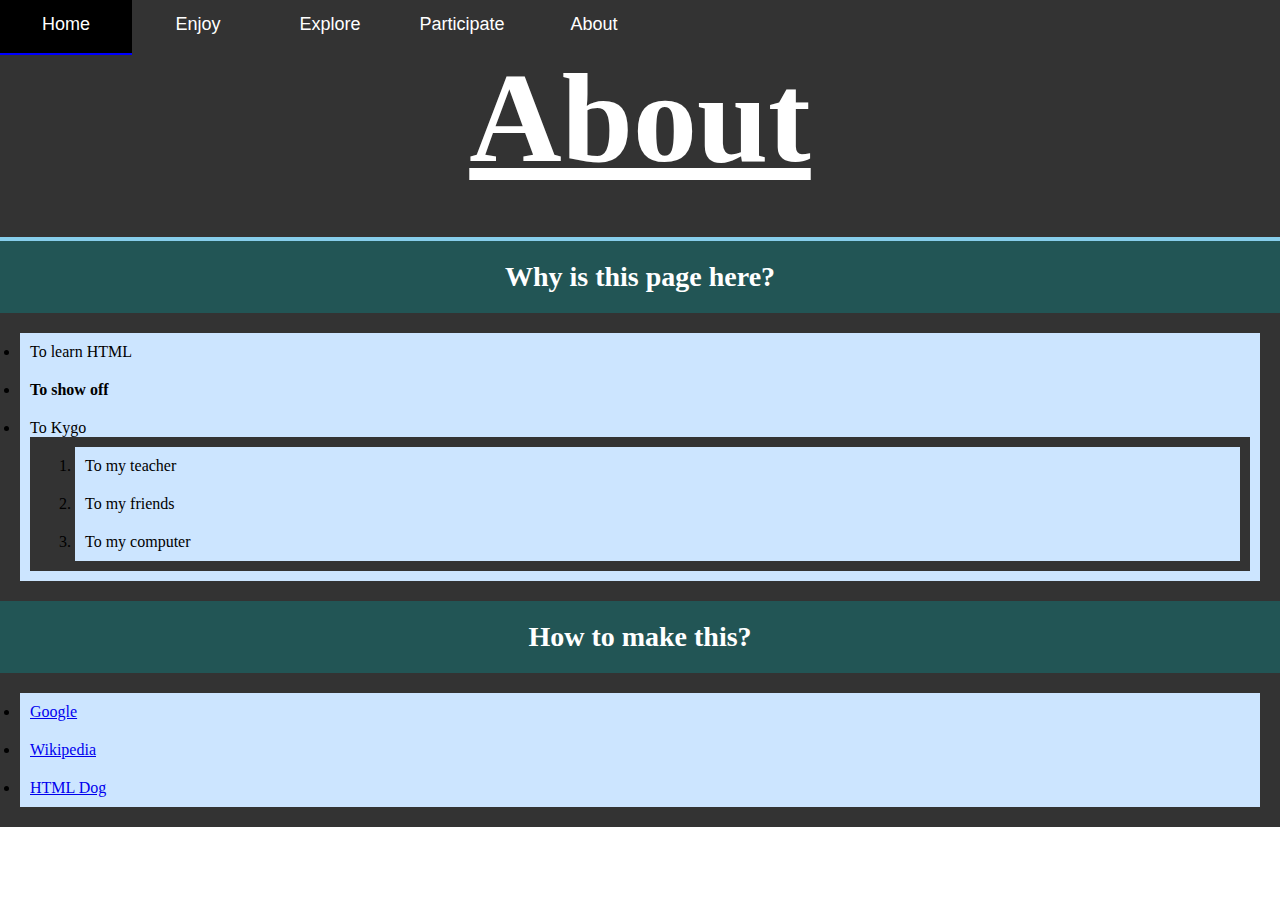
<file: about/index.html>
<!DOCTYPE html>

<html>

<head>
	
    <title>Participate</title>
	<link rel="stylesheet" href="../css/navbar.css" />
	<link rel="stylesheet" href="../css/subtitle.css" />
	<link rel="stylesheet" href="../css/about.css" />
	<meta charset="utf-8" />
	<meta http-equiv="X-UA-Compatible" content="IE=edge" />
	<meta name="viewport" content="width=device-width, initial-scale=1, user-scalable=no" />
	<meta name="author" content="Allen Yu" />
	<meta name="keywords" content="kygo, electronic, music, fan, tropical house" />

</head>

<body>

<div class="navbar">

	<ul class="top-menu">
	
		<li><a href="/" class="home">Home</a></li>
		<li>
			<a href="#">Enjoy</a>
			<ul class="sec-menu">
			
				<li><a href="../enjoy/bio/">Bio</a></li>
				<li><a href="https://www.google.ca/search?q=kygo&safe=strict&espv=2&biw=1366&bih=599&source=lnms&tbm=isch&sa=X&ved=0ahUKEwiulf2U5PjMAhUKS2MKHcmlAfcQ_AUIBygC">Gallery</a></li>
				<li><a href="../enjoy/song/">Songs</a></li>
				<li><a href="../enjoy/lyric/">Lyrics</a></li>
				
			</ul>
		</li>
		<li>
			<a href="#">Explore</a>
			<ul class="sec-menu">
			
				<li><a href="http://kygomusic.com/">Offical Web</a></li>
				<li><a href="https://www.youtube.com/channel/UCYpVqLSvfseUqb2URAkexlw">Youtube</a></li>
				<li><a href="https://soundcloud.com/kygo">SoundCloud</a></li>
				<li><a href="https://www.instagram.com/kygomusic">Instagram</a></li>
				<li><a href="https://open.spotify.com/artist/23fqKkggKUBHNkbKtXEls4">Spotify</a></li>
				<li><a href="https://www.facebook.com/kygoofficial">Facebook</a></li>
				
			</ul>
		</li>
		<li><a href="../participate/">Participate</a>
		<li><a href="../about/" class="about">About</a></li>
		
	</ul>

</div>
	
<h1>About</h1>
	
</div>

<h2>Why is this page here?</h2>

	<ul class="ulist">
		<li>To learn HTML</li>
		<li><strong>To show off</strong></li>
		<li>To Kygo
			<ol class="olist">	
				<li>To my teacher</li>
				<li>To my friends</li>
				<li>To my computer</li>
			</ol>
		</li>
	</ul>

<h2>How to make this?</h2>
	<ul class="ulist">
		<li><a href="http://google.ca">Google</a></li>
		<li><a href="https://en.wikipedia.org">Wikipedia</a></li>
		<li><a href="http://www.htmldog.com/">HTML Dog</a></li>
	</ul>

</body>

</html>
</file>
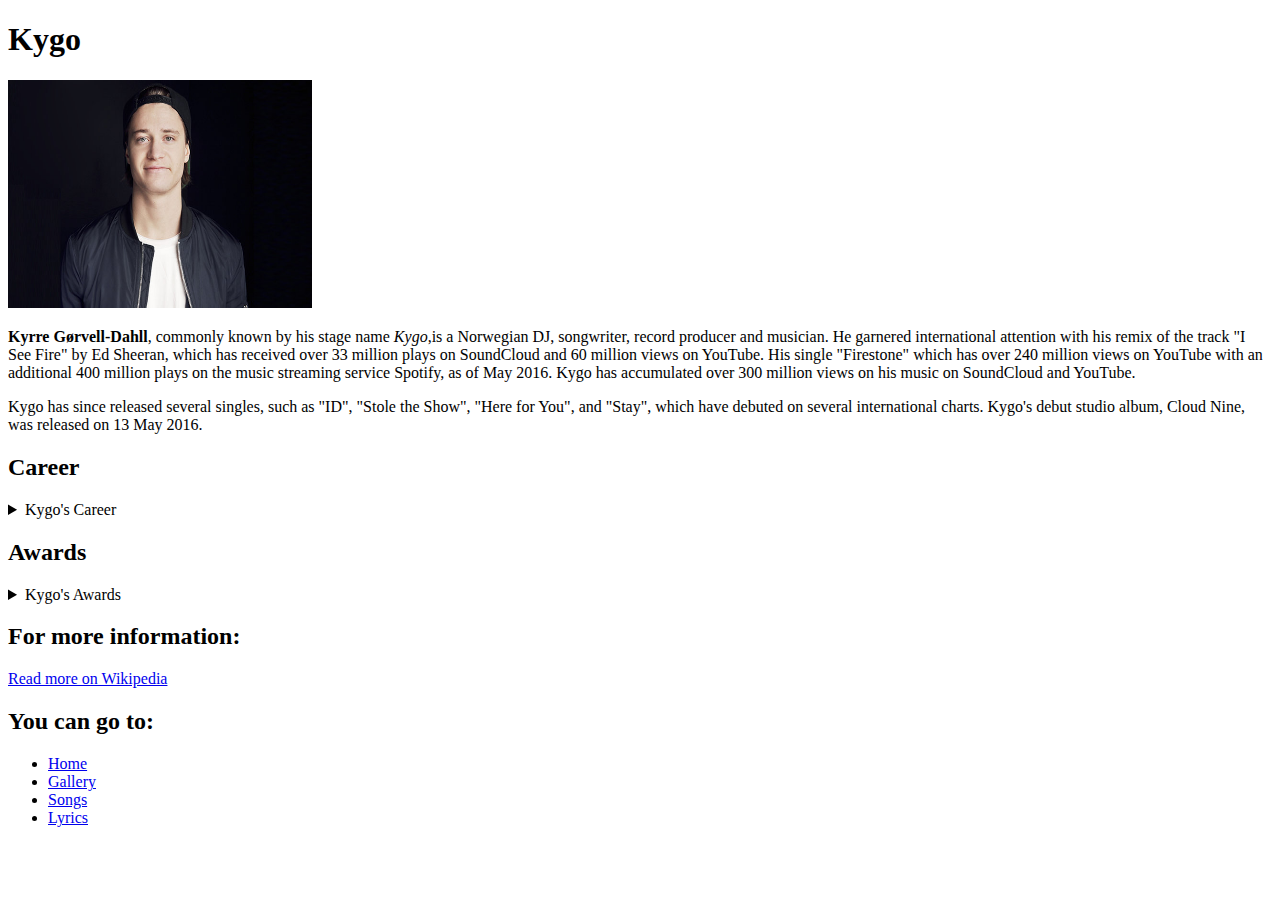
<file: bio/index.html>
<!DOCTYPE html>

<html>

<head>

    <title>Kygo</title>


</head>

<body>

	<h1>Kygo</h1>
		
		
		<img src="../image/kygo_portrait.jpg" alt="Kygo's Portrait" style="width:304px;height:228px;">

		<p><Strong>Kyrre Gørvell-Dahll</strong>, commonly known by his stage name <em>Kygo</em>,is a Norwegian DJ, songwriter, record producer and musician. 
		He garnered international attention with his remix of the track "I See Fire" by Ed Sheeran, which has received over 33 million plays on SoundCloud and 60 million views on YouTube.
		His single "Firestone" which has over 240 million views on YouTube with an additional 400 million plays on the music streaming service Spotify, as of May 2016.
		Kygo has accumulated over 300 million views on his music on SoundCloud and YouTube.
		
		<p>Kygo has since released several singles, such as "ID", "Stole the Show", "Here for You", and "Stay", which have debuted on several international charts. 
		Kygo's debut studio album, Cloud Nine, was released on 13 May 2016.</p>
	
	<h2>Career</h2>
		
		<details><summary>Kygo's Career</summary><p>In February 2015, Kygo's song "ID" was featured in the official trailer for Ultra Music Festival.[17] The same track is also featured on FIFA 16, a popular video game by EA Sports. 
		In August 2015, Kygo was a featured headliner at Lollapalooza in Chicago, one of the biggest music festivals in the world. He made his U.S. television debut on The Late Late Show with James Corden in October 2015.
		On 21 March 2015, he released his second single, titled "Stole the Show", which as of 11 April 2015, it had already had 1.4 million online streams.[19] On 31 July 2015, he released his third single, "Nothing Left", featuring Will Heard. 
		"Nothing Left" reached number one on the Norwegian Singles Chart. 
		On 4 September 2015, he released his fourth single, titled "Here for You", featuring Ella Henderson, which was revealed to be the vocal version of the song "ID" that was released as part of the Ultra Music Festival.</p>
		
		<img src="../image/Kygo_NPPC_2015.jpeg" alt= "Kygo at the Nobel Peace Prize Concert 2015" style="width:304px;height:228px;">
		
		<p>Three months later, his fifth single, "Stay", produced with fellow Norwegian record producer William Larsen and featuring vocals by Maty Noyes, was released on 4 December 2015.
		After the release of the single, Kygo announced that he was embarking on a worldwide tour to promote his debut studio album. Soon after, he revealed that his debut studio album was going to be released on 19 February 2016, but was delayed to a later date. 
		He, instead, released a teaser of the songs that he was working on that were on his debut studio album and released it through SoundCloud.
		In the beginning of March 2016, Kygo officially announced and confirmed his debut studio album was going to be released on 13 May 2016, under the title Cloud Nine. He also announced that he would be releasing three promotional singles, leading up to the release of the album. 
		The first of these singles, which was released 18 March 2016, was entitled "Fragile", which features vocals and was collaborated with Labrinth. 
		The second single came out on 1 April 2016, and was called "Raging", which features vocals from the Irish band Kodaline and was also surprisingly co-written by James Bay. 
		The third and last single was released on 22 April 2016 and was entitled "I'm In Love", featuring vocals from James Vincent McMorrow.
		Kygo's debut studio album was released on 13 May 2016.[7] Other collaborations were revealed to include Tom Odell, Foxes, RHODES, Matt Corby, Julia Michaels, Angus & Julia Stone and John Legend.</p></details> 
		
	<h2>Awards</h2>
	
		<p>
			<details><summary>Kygo's Awards</summary>
				<table>
					<tr><Strong>Electronic Music Awards</strong></tr>
					<td><strong>2016</strong> Got nomination for Electronic Music Award  Single of the Yearfor "Stole the Show"shared with Parson James</td>
					<td><strong>2016</strong> Got nomination for Electronic Music Award  Best New Artistfor "Stole the Show"shared with Parson James</td>
				</table>
			</details>
		</p>
	
	<h2>For more information:</h2>
	
		<a href="https://en.wikipedia.org/wiki/Kygo">Read more on Wikipedia</a>
		
	<h2>You can go to:</h2>
		
		<nav>
			<ul>
				<li><a href="/">Home</a></li>
				<li><a href="https://www.google.ca/search?q=kygo&safe=strict&espv=2&biw=1366&bih=599&source=lnms&tbm=isch&sa=X&ved=0ahUKEwiulf2U5PjMAhUKS2MKHcmlAfcQ_AUIBygC">Gallery</a></li>
				<li><a href="/song">Songs</a></li>
				<li><a href="/lyric">Lyrics</a></li>
			</ul>
		</nav>
</body>

</html>
</file>
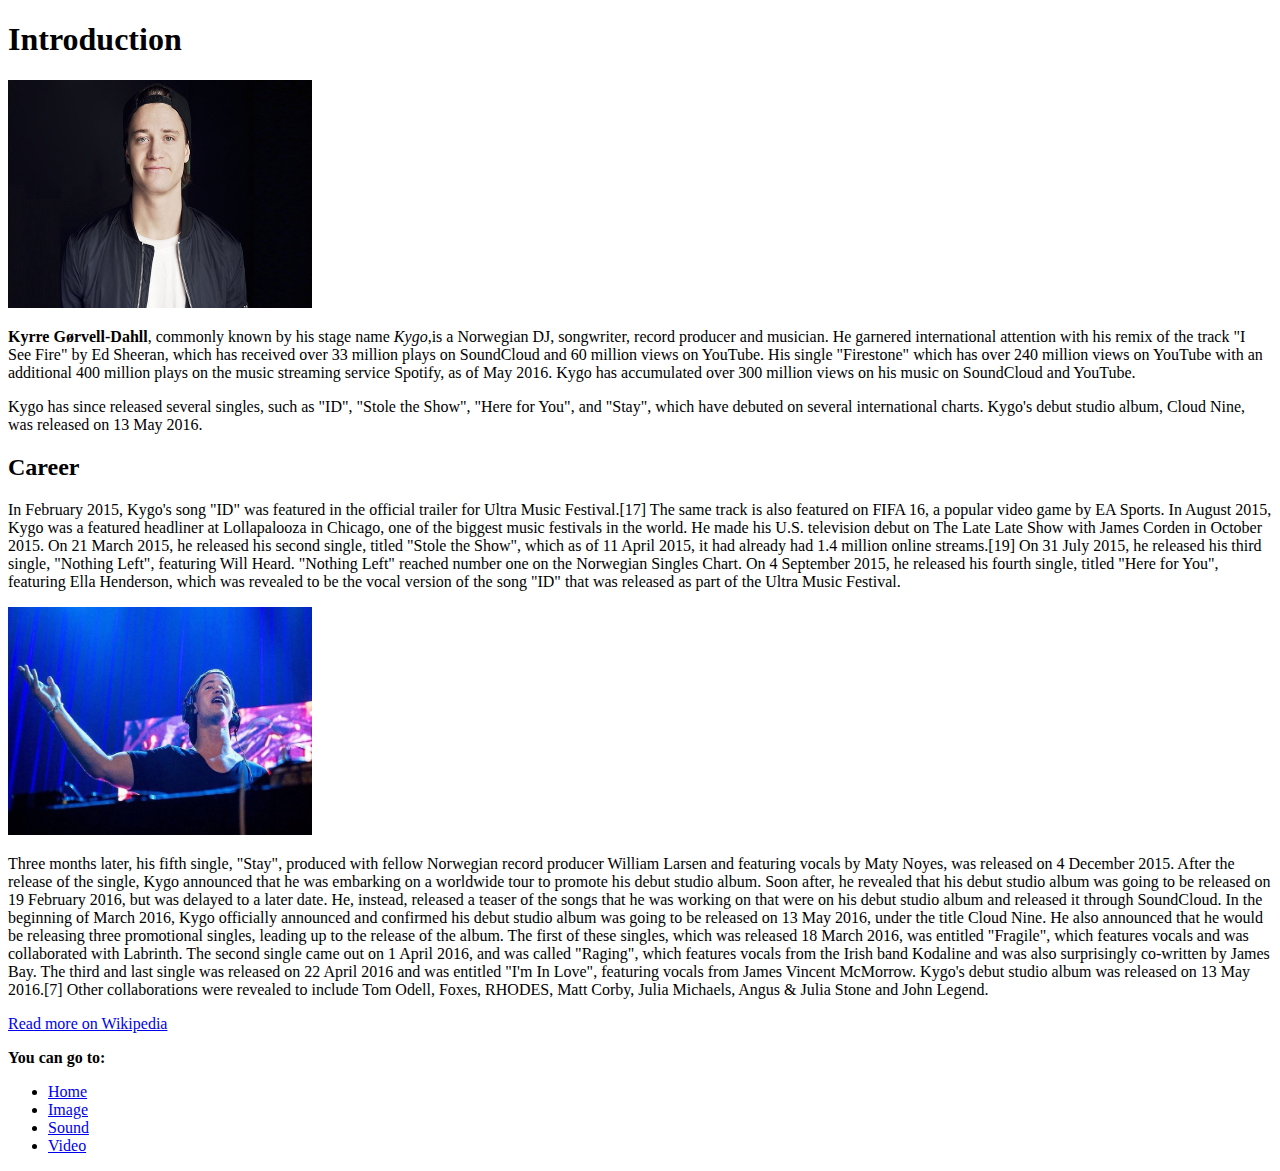
<file: intro/index.html>
<!DOCTYPE html>

<html>

<head>

    <title>Kygo</title>

</head>

	<h1>Introduction</h1>
		
		<img src="image/kygo_portrait.jpg" alt="Kygo's Portrait" style="width:304px;height:228px;">

		<p><Strong>Kyrre Gørvell-Dahll</strong>, commonly known by his stage name <em>Kygo</em>,is a Norwegian DJ, songwriter, record producer and musician. 
		He garnered international attention with his remix of the track "I See Fire" by Ed Sheeran, which has received over 33 million plays on SoundCloud and 60 million views on YouTube.
		His single "Firestone" which has over 240 million views on YouTube with an additional 400 million plays on the music streaming service Spotify, as of May 2016.
		Kygo has accumulated over 300 million views on his music on SoundCloud and YouTube.
		
		<p>Kygo has since released several singles, such as "ID", "Stole the Show", "Here for You", and "Stay", which have debuted on several international charts. 
		Kygo's debut studio album, Cloud Nine, was released on 13 May 2016.</p>

	<h2>Career</h2>
		<p>In February 2015, Kygo's song "ID" was featured in the official trailer for Ultra Music Festival.[17] The same track is also featured on FIFA 16, a popular video game by EA Sports. 
		In August 2015, Kygo was a featured headliner at Lollapalooza in Chicago, one of the biggest music festivals in the world. He made his U.S. television debut on The Late Late Show with James Corden in October 2015.
		On 21 March 2015, he released his second single, titled "Stole the Show", which as of 11 April 2015, it had already had 1.4 million online streams.[19] On 31 July 2015, he released his third single, "Nothing Left", featuring Will Heard. 
		"Nothing Left" reached number one on the Norwegian Singles Chart. 
		On 4 September 2015, he released his fourth single, titled "Here for You", featuring Ella Henderson, which was revealed to be the vocal version of the song "ID" that was released as part of the Ultra Music Festival.</p>
		
		<img src="image/Kygo_NPPC_2015.jpeg" alt= "Kygo at the Nobel Peace Prize Concert 2015" style="width:304px;height:228px;">
		
		<p>Three months later, his fifth single, "Stay", produced with fellow Norwegian record producer William Larsen and featuring vocals by Maty Noyes, was released on 4 December 2015.
		After the release of the single, Kygo announced that he was embarking on a worldwide tour to promote his debut studio album. Soon after, he revealed that his debut studio album was going to be released on 19 February 2016, but was delayed to a later date. 
		He, instead, released a teaser of the songs that he was working on that were on his debut studio album and released it through SoundCloud.
		In the beginning of March 2016, Kygo officially announced and confirmed his debut studio album was going to be released on 13 May 2016, under the title Cloud Nine. He also announced that he would be releasing three promotional singles, leading up to the release of the album. 
		The first of these singles, which was released 18 March 2016, was entitled "Fragile", which features vocals and was collaborated with Labrinth. 
		The second single came out on 1 April 2016, and was called "Raging", which features vocals from the Irish band Kodaline and was also surprisingly co-written by James Bay. 
		The third and last single was released on 22 April 2016 and was entitled "I'm In Love", featuring vocals from James Vincent McMorrow.
		Kygo's debut studio album was released on 13 May 2016.[7] Other collaborations were revealed to include Tom Odell, Foxes, RHODES, Matt Corby, Julia Michaels, Angus & Julia Stone and John Legend.</p>
		
		<a href="https://en.wikipedia.org/wiki/Kygo">Read more on Wikipedia</a>
		
		<p><strong>You can go to:</strong></p>
		<nav>
			<ul>
				<li><a href="../">Home</a></li>
				<li><a href="/image">Image</a></li>
				<li><a href="/sound">Sound</a></li>
				<li><a href="/video">Video</a></li>
			</ul>
		</nav>
</file>
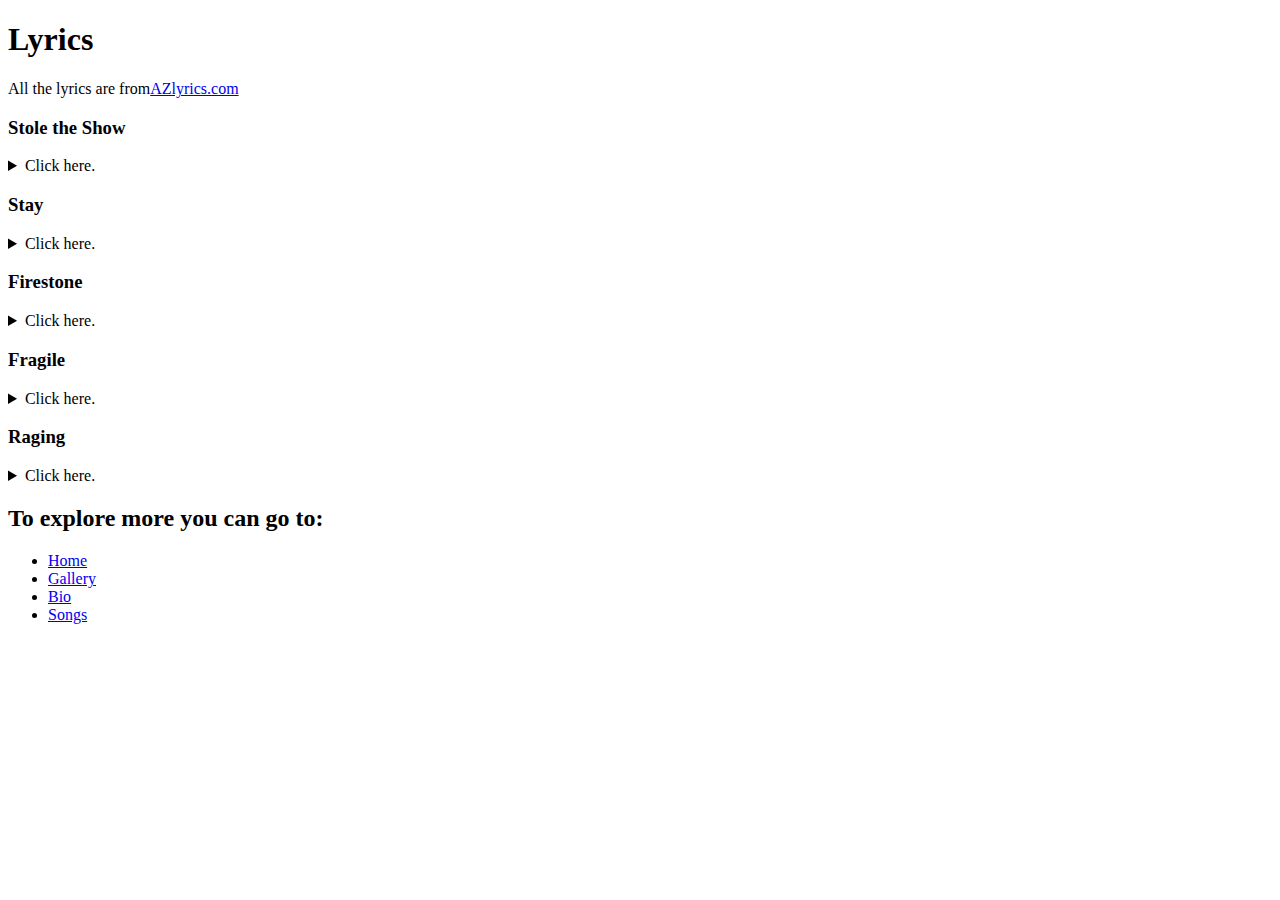
<file: lyric/index.html>
<!DOCTYPE html>

<html>

<head>

    <title>Lyrics by Kygo</title>
	
</head>

<body>

<h1>Lyrics</h1>

	<p>All the lyrics are from<a href="http://www.azlyrics.com">AZlyrics.com</a></p>

	<h3>Stole the Show</h3>
	
		<details><summary>Click here.</summary>
		<span class="feat">(feat. Parson James)</span><br>
		<br>

		<div>
		Darling, darling, oh, turn the lights back on now<br>
		Watching, watching, as the credits all roll down<br>
		Crying, crying, you know we're playing to a full house, house<br>
		<br>
		No heroes, villains, one to blame<br>
		While wilted roses filled the stage<br>
		And the thrill, the thrill is gone<br>
		Our debut was a masterpiece<br>
		But in the end for you and me<br>
		Oh, the show, it can't go on<br>
		<br>
		We used to have it all, but now's our curtain call<br>
		So hold for the applause, oh<br>
		And wave out to the crowd, and take our final bow<br>
		Oh, it's our time to go, but at least we stole the show<br>
		Least we stole the show<br>
		Least we stole the show<br>
		Least we stole the show<br>
		Least we stole the show<br>
		<br>
		Least we stole the show<br>
		<br>
		Darling, darling, you know that we are sold out<br>
		This is fading, but the band plays on now<br>
		We're crying, crying, so let the velvet roll down, down<br>
		<br>
		No heroes, villains, one to blame<br>
		While wilted roses fill the stage<br>
		And the thrill, the thrill is gone<br>
		Our debut was a masterpiece<br>
		Our lines we read so perfectly<br>
		But the show, it can't go on<br>
		<br>
		We used to have it all, but now's our curtain call<br>
		So hold for the applause, oh<br>
		And wave out to the crowd, and take our final bow<br>
		Oh, it's our time to go, but at least we stole the show<br>
		Least we stole the show<br>
		Least we stole the show<br>
		Least we stole the show<br>
		Stole the show<br>
		Least we stole the show<br>
		Stole the show<br>
		Least we stole the show
		</div>
		</details>
	
	<h3>Stay</h3>
		
		<details><summary>Click here.</summary>
		<span class="feat">(feat. Maty Noyes)</span><br>
		<br>

		<div>
		Thought I could leave you cause I felt my heart numbing<br>
		It hits so deep, I closed my eyes and I just took off running<br>
		I turned around and saw the look on your face<br>
		So I stayed, stayed<br>
		<br>
		But I don't need you and you should know that, baby<br>
		It'd take a miracle for you to really try and change me<br>
		And I feel sorry for the look on your face<br>
		So I stayed, stayed<br>
		<br>
		So I stayed, stayed<br>
		So I stayed, stayed<br>
		<br>
		You wanna leave her, don't wanna hurt nobody<br>
		I don't believe a single word you say or that you're sorry<br>
		Why can't I say no to the look on your face?<br>
		I just stay, stay<br>
		<br>
		So I stayed, stayed<br>
		So I stayed, stayed<br>
		<br>
		You push me away, push me away<br>
		But I always stay, I always stay, yeah<br>
		You push me away, push me away<br>
		But I always stay, I always stay<br>
		You push me away, push me away<br>
		But I always stay, I always stay, yeah<br>
		You push me away, push me away<br>
		But I always stay, I always stay, yeah<br>
		But will you? But will you? But will you?<br>
		<br>
		So I stayed, stayed<br>
		So I stayed, stayed<br>
		<br>
		I stay, I stay<br>
		Oh why, do I stay?<br>
		So I stayed, stayed
		</div>
		</details>
	
	<h3>Firestone</h3>
		
		<details><summary>Click here.</summary>
		<span class="feat">(feat. Conrad)</span><br>
		<br>
		
		I'm a flame<br>
		You're a fire<br>
		I'm the dark in need of light<br>
		When we touch, you inspire<br>
		Feel the change in me tonight<br>
		So take me up, take me higher<br>
		There's a world not far from here<br>
		We can dance in desire<br>
		Or we can burn in love tonight<br>
		<br>
		Our hearts are like firestones<br>
		And when they strike, we feel the love<br>
		Sparks will fly, they ignite our bones<br>
		But when they strike, we light up the world<br>
		<br>
		Our hearts are like firestones<br>
		And when they strike, we feel the love<br>
		Sparks will fly, they ignite our bones<br>
		But when they strike, we light up the world<br>
		We light up the world<br>
		<br>
		We light up the world<br>
		Oooh oooh<br>
		World<br>
		Oooh oooh<br>
		Firestone<br>
		<br>
		I'm from X, you're from Y<br>
		Perfect strangers in the night<br>
		Here we are, come together<br>
		To the world we'll testify<br>
		<br>
		Our hearts are like firestones<br>
		And when they strike, we feel the love<br>
		Sparks will fly, they ignite our bones<br>
		But when they strike, we light up the world<br>
		<br>
		Our hearts are like firestones<br>
		And when they strike, we feel the love<br>
		Sparks will fly, they ignite our bones<br>
		And when they strike, we light up the world<br>
		<br>
		We light up the world<br>
		We light up the world<br>
		Oooh oooh<br>
		World<br>
		Oooh oooh<br>
		Firestone
		</div>
		</details>
	
	<h3>Fragile</h3>
	
		<details><summary>Click here.</summary>
		<span class="feat">(feat. Labrinth)</span><br>
		<br>

		<div>
		Crazy to think that a man can't hurt<br>
		Love takes its toll every time it don't work, yeah<br>
		One door closes and another opens<br>
		But it's hard to let go when your heart's broken<br>
		I give you my trust, can you give me your word?<br>
		<br>
		Come take my heart of glass<br>
		And give me your love<br>
		I hope you'll still be there<br>
		To pick the pieces up<br>
		Cause baby I'm fragile, fragile, fragile<br>
		Cause baby I'm fragile, fragile, fragile<br>
		<br>
		After he left you and ten times ten<br>
		Could I put you back together again? Yeah<br>
		When a door closes and another opens<br>
		But I won't let go cause I'm not like him<br>
		Baby just say the words, let the love begin<br>
		<br>
		Come take my heart of glass<br>
		And give me your love<br>
		I hope you'll still be there<br>
		To pick the pieces up<br>
		Cause baby I'm fragile, fragile, fragile<br>
		Cause baby I'm fragile, fragile, fragile<br>
		<br>
		Yeah, you will take yours and mine<br>
		I got your heart of glass<br>
		And you've got my love<br>
		I know we'll still be there<br>
		To pick the pieces up<br>
		Cause baby we're fragile, fragile, fragile<br>
		Cause baby we're fragile, fragile, fragile
		</div>
		</details>
		
	<h3>Raging</h3>
	
		<details><summary>Click here.</summary>
		<span class="feat">(feat. Kodaline)</span><br>
		<br>

		<div>
		Standing in the cold in the frozen wind<br>
		I'm leaving you behind but it's not the end<br>
		No, no, no<br>
		Walking on a plane as I hold my breath<br>
		It's gonna be weeks 'til I breathe again<br>
		No, no, no<br>
		<br>
		I know that you hate it<br>
		And I hate it<br>
		Just as much as you<br>
		But if you can brave it<br>
		I can brave it<br>
		Brave it all for you<br>
		<br>
		Call me anytime that you see the lightning<br>
		Don't you feel alone, you can always find me<br>
		We've got a wild love raging, raging<br>
		Lost among a million changing faces<br>
		Every day our hearts keep trading places<br>
		We've got a wild love raging, raging<br>
		<br>
		Raging, raging<br>
		Raging, raging<br>
		Raging, raging<br>
		<br>
		Checking into hotel loneliness<br>
		It's not what I've been used to, I confess<br>
		To wake up three times a night<br>
		Talking to a stranger's nothing new<br>
		She knows how to smile but not like you<br>
		So I wait for you all night<br>
		<br>
		I know that you hate it<br>
		And I hate it<br>
		Just as much as you<br>
		But if you can brave it<br>
		I can brave it<br>
		Brave it all for you<br>
		<br>
		Call me anytime that you see the lightning<br>
		Don't you feel alone, you can always find me<br>
		We've got a wild love raging, raging<br>
		Lost among a million changing faces<br>
		Every day our hearts keep trading places<br>
		We've got a wild love raging, raging<br>
		<br>
		Raging, raging<br>
		<br>
		Call me anytime that you see the lightning<br>
		Don't you feel alone, you can always find me<br>
		We've got a wild love raging, raging<br>
		Rolling on the wind with you forever<br>
		Holding onto us for worse or better<br>
		We've got a wild love raging, raging<br>
		Raging, raging<br>
		Raging, raging<br>
		Call me anytime that you see the lightning<br>
		Don't you feel alone, you can always find me<br>
		We've got a wild love raging, raging
		</div>
		</details>
		
	
	<h2>To explore more you can go to:</strong></h2>
	
		<nav>
			<ul>
				<li><a href="/">Home</a></li>
				<li><a href="https://www.google.ca/search?q=kygo&safe=strict&espv=2&biw=1366&bih=599&source=lnms&tbm=isch&sa=X&ved=0ahUKEwiulf2U5PjMAhUKS2MKHcmlAfcQ_AUIBygC">Gallery</a></li>
				<li><a href="/bio">Bio</a></li>
				<li><a href="/song">Songs</a></li>
			</ul>
		</nav>
	
</body>

</html>
</file>
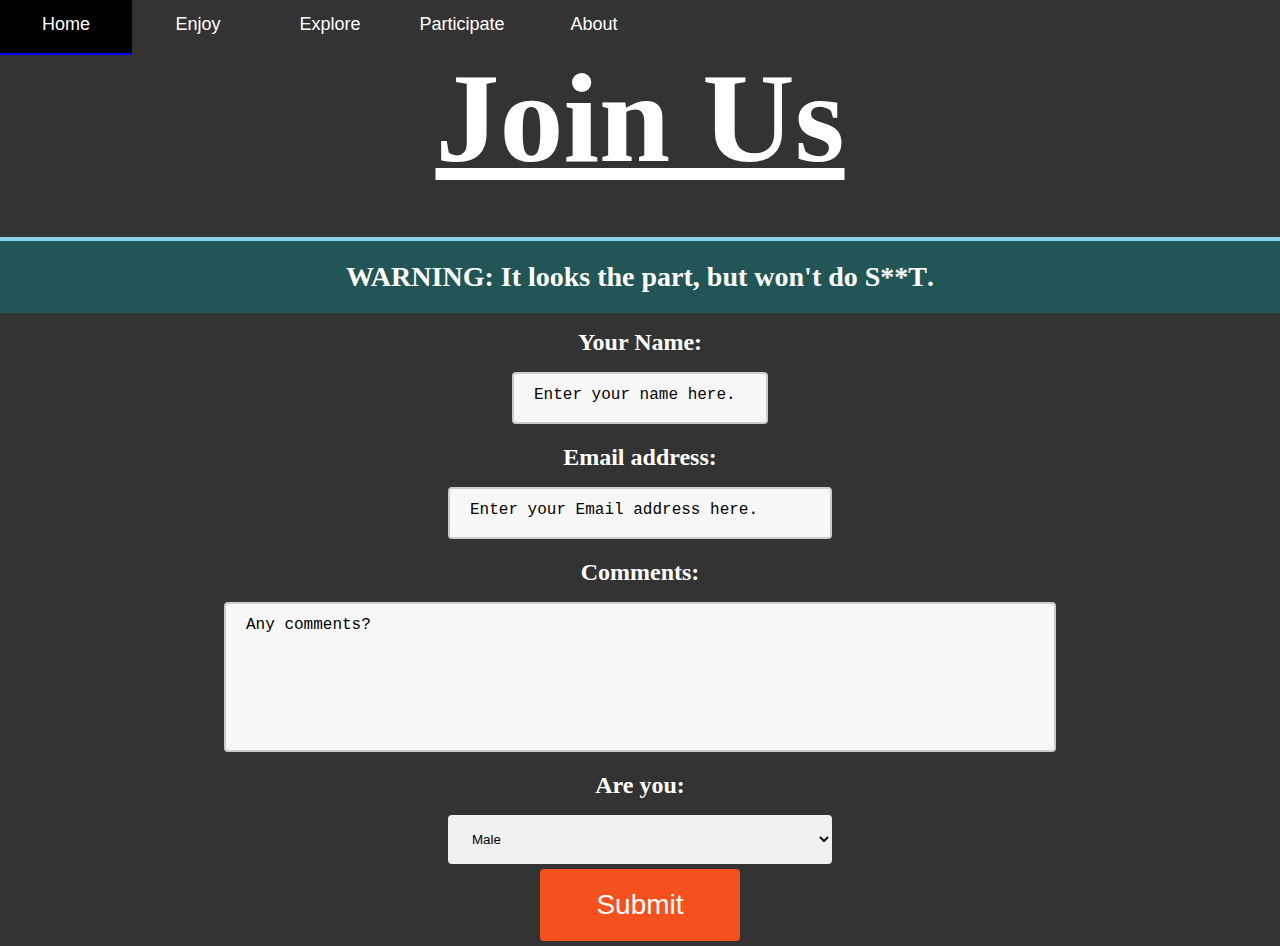
<file: participate/index.html>
<!DOCTYPE html>

<html>

<head>
	
    <title>Participate</title>
	<link rel="stylesheet" href="../css/navbar.css" />
	<link rel="stylesheet" href="../css/subtitle.css" />
	<link rel="stylesheet" href="../css/participate.css" />
	<meta charset="utf-8" />
	<meta http-equiv="X-UA-Compatible" content="IE=edge" />
	<meta name="viewport" content="width=device-width, initial-scale=1, user-scalable=no" />
	<meta name="author" content="Allen Yu" />
	<meta name="keywords" content="kygo, electronic, music, fan, tropical house" />

</head>

<body>

<div class="navbar">

	<ul class="top-menu">
	
		<li><a href="/" class="home">Home</a></li>
		<li>
			<a href="#">Enjoy</a>
			<ul class="sec-menu">
			
				<li><a href="../enjoy/bio/">Bio</a></li>
				<li><a href="https://www.google.ca/search?q=kygo&safe=strict&espv=2&biw=1366&bih=599&source=lnms&tbm=isch&sa=X&ved=0ahUKEwiulf2U5PjMAhUKS2MKHcmlAfcQ_AUIBygC">Gallery</a></li>
				<li><a href="../enjoy/song/">Songs</a></li>
				<li><a href="../enjoy/lyric/">Lyrics</a></li>
				
			</ul>
		</li>
		<li>
			<a href="#">Explore</a>
			<ul class="sec-menu">
			
				<li><a href="http://kygomusic.com/">Offical Web</a></li>
				<li><a href="https://www.youtube.com/channel/UCYpVqLSvfseUqb2URAkexlw">Youtube</a></li>
				<li><a href="https://soundcloud.com/kygo">SoundCloud</a></li>
				<li><a href="https://www.instagram.com/kygomusic">Instagram</a></li>
				<li><a href="https://open.spotify.com/artist/23fqKkggKUBHNkbKtXEls4">Spotify</a></li>
				<li><a href="https://www.facebook.com/kygoofficial">Facebook</a></li>
				
			</ul>
		</li>
		<li><a href="../participate/">Participate</a>
		<li><a href="../about/" class="about">About</a></li>
		
	</ul>

</div>

<h1>Join Us</h1>

<h2><strong>WARNING:</strong> It looks the part, but won't do <strong>S**T</strong>.</h2>

<form action="/" method="post">

<h3>Your Name:</h3>

<div>
<textarea class="name" name="name">Enter your name here.</textarea>
</div>

<h3>Email address:</h3>

<div>
<textarea class="email" name="email">Enter your Email address here.</textarea>
</div>

<h3>Comments: </h3>

<div>
<textarea class="comments" name="comments">Any comments?</textarea></p>
</div>

<h3>Are you:</h3>
	<div>
	<select id="gender" name="gender">
		<option value="male">Male</option>
		<option value="female">Female</option>
		<option value="others">Others</option>
	</select>
	</div>
	
<button class="button" type="submit">Submit</button>

</form>

</body>

</html>
</file>
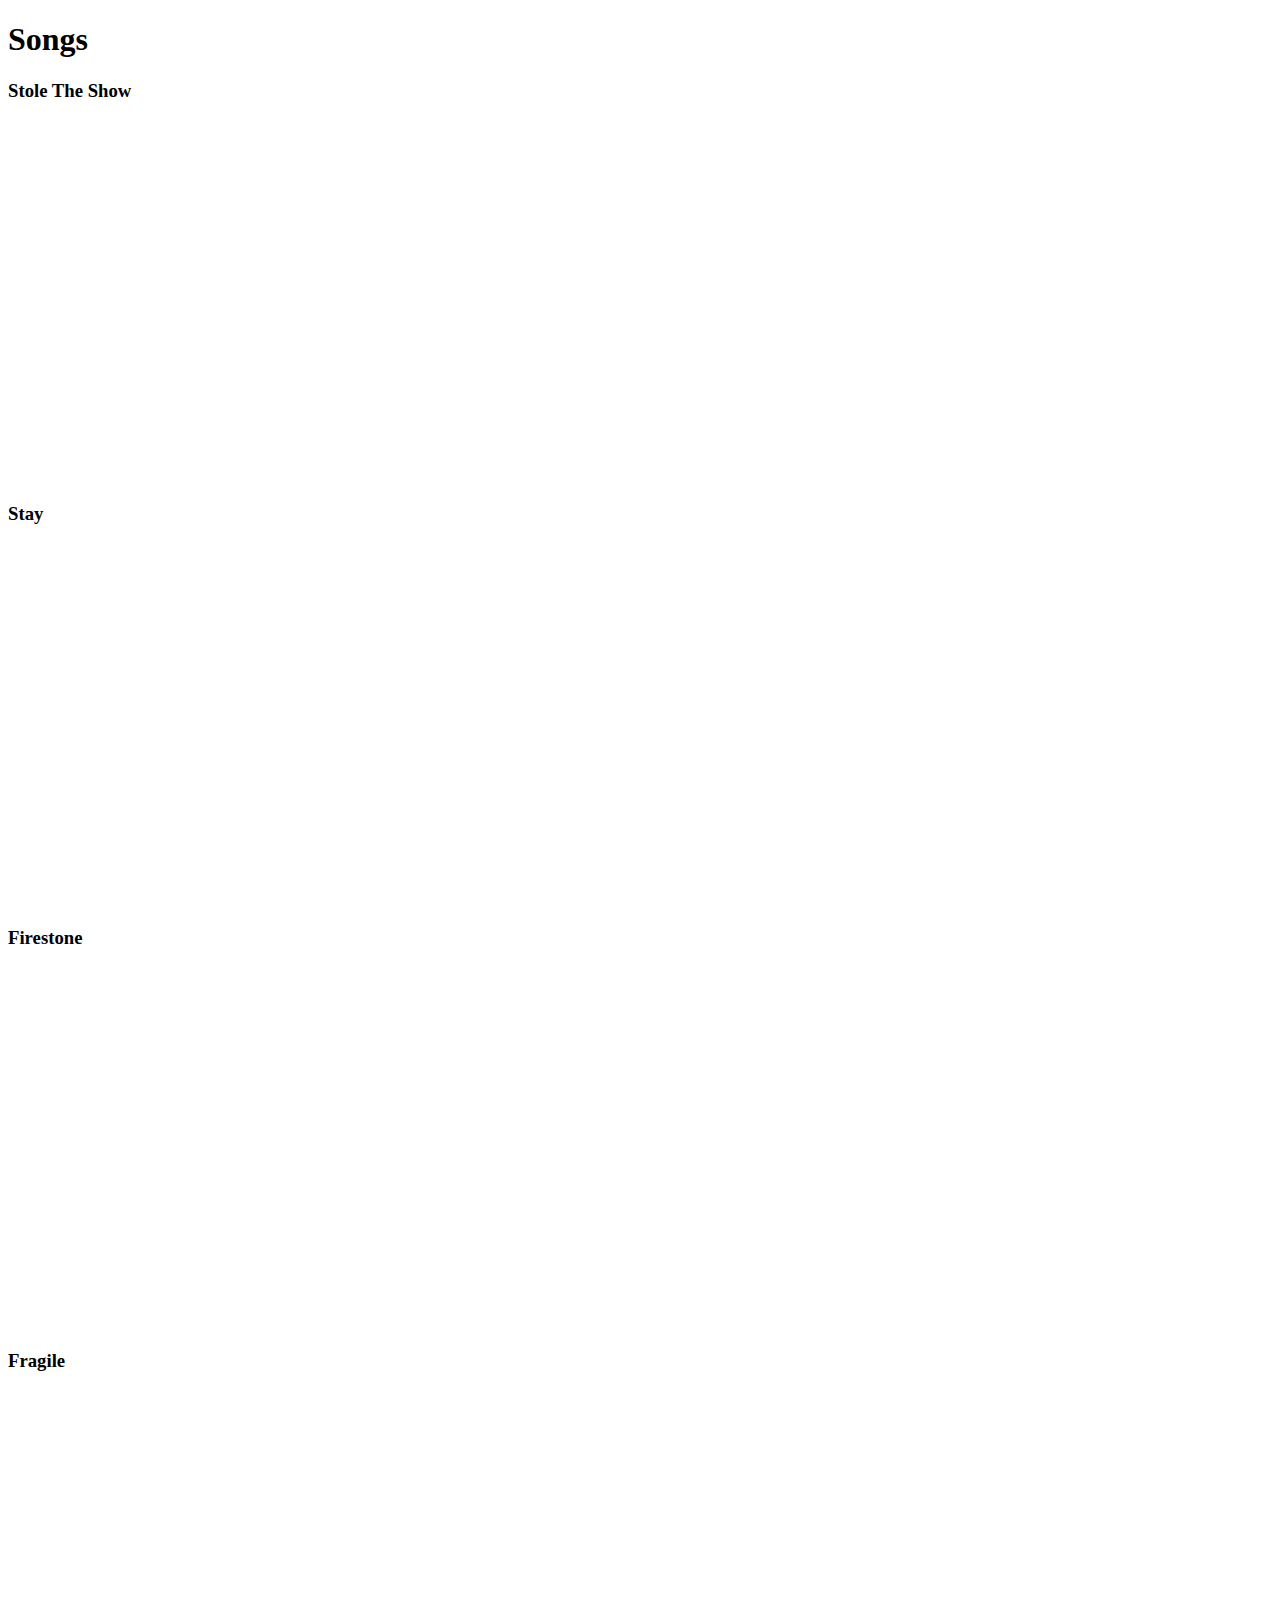
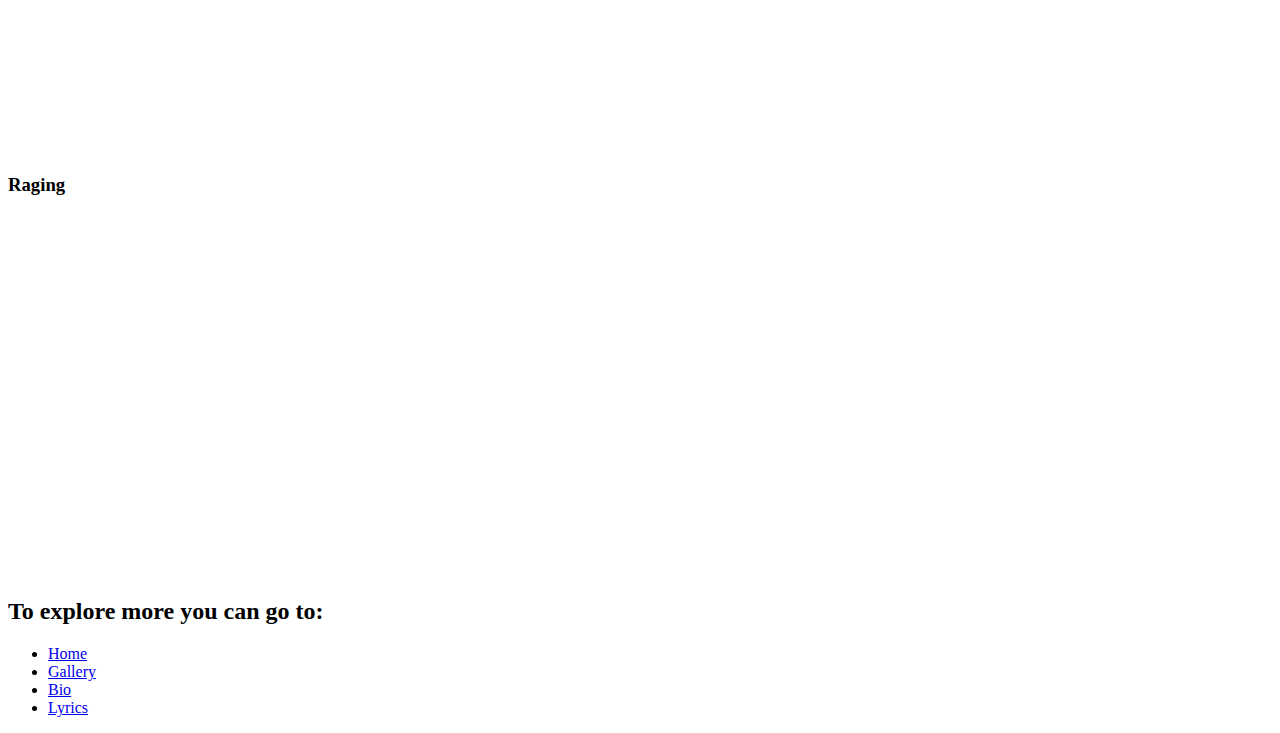
<file: song/index.html>
<!DOCTYPE html>

<html>

<head>

    <title>Songs by Kygo</title>
	
</head>

<body>

<h1>Songs</h1>
	
	<h3>Stole The Show</h3>
	
		<iframe width="480" height="360" alt="Stole The Show by Kygo" 
		src="https://www.youtube.com/embed/BgfcToAjfdc" frameborder="0" allowfullscreen></iframe>
		
		<iframe width="300" height="360" alt="Stole The Show by Kygo"
		src="https://embed.spotify.com/?uri=spotify%3Atrack%3A4iZPNYqzI2L0uwuUKun7Aa" frameborder="0" allowtransparency="true"></iframe>
		
	<h3>Stay</h3>
		
		<iframe width="480" height="360" alt="Stay by Kygo" 
		src="https://www.youtube.com/embed/aUWYDaVp92I" frameborder="0" allowfullscreen></iframe>
		
		<iframe width="300" height="360" alt="Stay by Kygo"
		src="https://embed.spotify.com/?uri=spotify%3Atrack%3A7gBj0VgcuAgkXkiRRYvSmK" frameborder="0" allowtransparency="true"></iframe>
	
	<h3>Firestone</h3>
	
		<iframe width="480" height="360" alt="Firestone by Kygo"
		src="https://www.youtube.com/embed/9Sc-ir2UwGU" frameborder="0" allowfullscreen></iframe>
		
		<iframe width="300" height="360" alt="Firestone by Kygo"
		src="https://embed.spotify.com/?uri=spotify%3Atrack%3A1I8tHoNBFTuoJAlh4hfVVE" frameborder="0" allowtransparency="true"></iframe>
		
	<h3>Fragile</h3>
	
		<iframe width="480" height="360" alt="Fragile by Kygo"
		src="https://www.youtube.com/embed/fikqx9k1ZK4" frameborder="0" allowfullscreen></iframe>
		
		<iframe width="300" height="360" alt="Fragile by Kygo"
		src="https://embed.spotify.com/?uri=spotify%3Atrack%3A0L6UCE1Y0KX3MF2AtxlntI" frameborder="0" allowtransparency="true"></iframe>
	
	<h3>Raging</h3>
		
		<iframe width="480" height="360" alt="Raging by Kygo"
		src="https://www.youtube.com/embed/ZhzN7-Q00KU" frameborder="0" allowfullscreen></iframe>
		
		<iframe width="300" height="360" alt="Raging by Kygo"
		src="https://embed.spotify.com/?uri=spotify%3Atrack%3A2Vhd5uZB4brKHmM0MNxkZo" frameborder="0" allowtransparency="true"></iframe>
	
	<h2>To explore more you can go to:</h2>
	
		<nav>
			<ul>
				<li><a href="/">Home</a></li>
				<li><a href="https://www.google.ca/search?q=kygo&safe=strict&espv=2&biw=1366&bih=599&source=lnms&tbm=isch&sa=X&ved=0ahUKEwiulf2U5PjMAhUKS2MKHcmlAfcQ_AUIBygC">Gallery</a></li>
				<li><a href="/bio">Bio</a></li>
				<li><a href="/lyric">Lyrics</a></li>
			</ul>
		</nav>
		
</body>

</html>
</file>
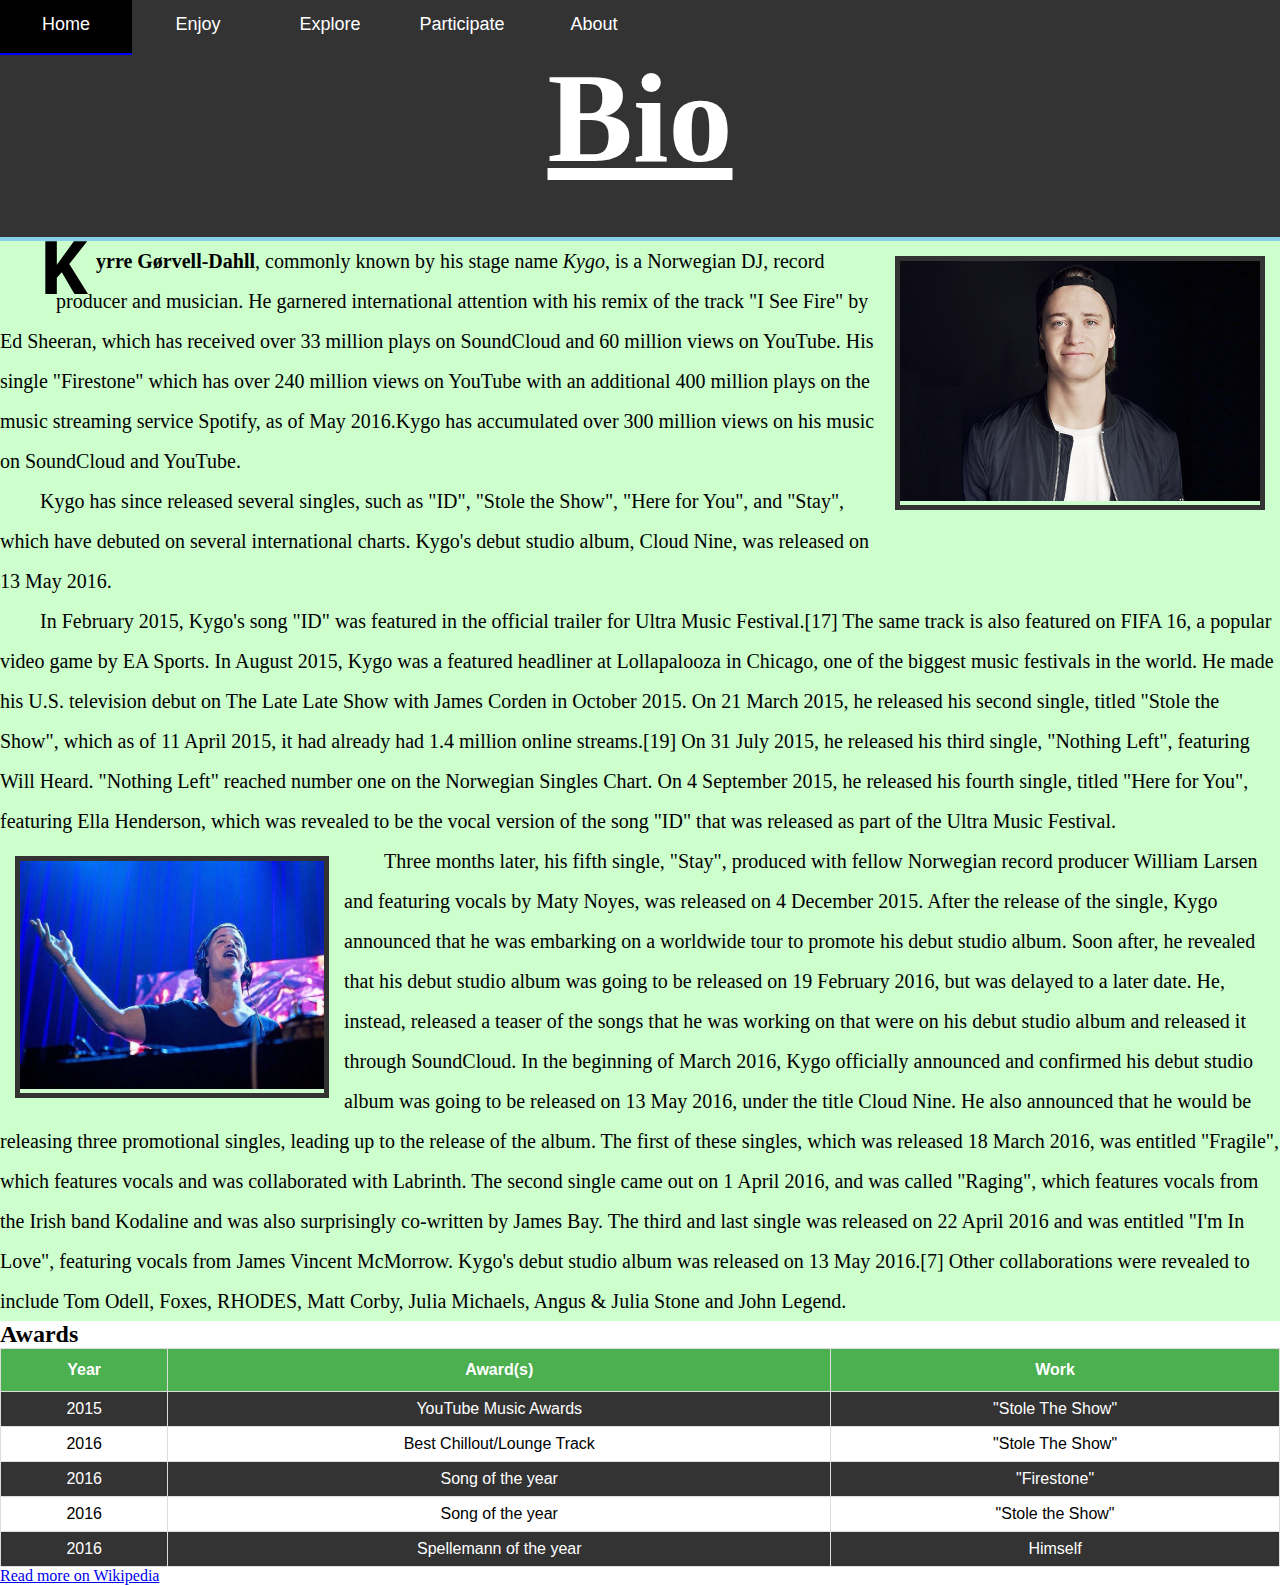
<file: enjoy/bio/index.html>
<!DOCTYPE html>

<html>

<head>

    <title>Bio</title>
	<link rel="stylesheet" href="../../css/navbar.css" />
	<link rel="stylesheet" href="../../css/subtitle.css" />
	<link rel="stylesheet" href="../../css/bio.css" />
	<meta charset="utf-8" />
	<meta http-equiv="X-UA-Compatible" content="IE=edge" />
	<meta name="viewport" content="width=device-width, initial-scale=1, user-scalable=no" />
	<meta name="author" content="Allen Yu" />
	<meta name="keywords" content="kygo, electronic, music, fan, tropical house" />

</head>

<body>

<div class="navbar">

	<ul class="top-menu">
	
		<li><a href="/" class="home">Home</a></li>
		<li>
			<a href="#">Enjoy</a>
			<ul class="sec-menu">
			
				<li><a href="../bio/">Bio</a></li>
				<li><a href="https://www.google.ca/search?q=kygo&safe=strict&espv=2&biw=1366&bih=599&source=lnms&tbm=isch&sa=X&ved=0ahUKEwiulf2U5PjMAhUKS2MKHcmlAfcQ_AUIBygC">Gallery</a></li>
				<li><a href="../song/">Songs</a></li>
				<li><a href="../lyric/">Lyrics</a></li>
				
			</ul>
		</li>
		<li>
			<a href="#">Explore</a>
			<ul class="sec-menu">
			
				<li><a href="http://kygomusic.com/">Offical Web</a></li>
				<li><a href="https://www.youtube.com/channel/UCYpVqLSvfseUqb2URAkexlw">Youtube</a></li>
				<li><a href="https://soundcloud.com/kygo">SoundCloud</a></li>
				<li><a href="https://www.instagram.com/kygomusic">Instagram</a></li>
				<li><a href="https://open.spotify.com/artist/23fqKkggKUBHNkbKtXEls4">Spotify</a></li>
				<li><a href="https://www.facebook.com/kygoofficial">Facebook</a></li>
				
			</ul>
		</li>
		<li><a href="../../participate/">Participate</a>
		<li><a href="../../about/" class="about">About</a></li>
		
	</ul>
	
</div>

<h1>Bio</h1>

<div class="img-right">
<img src="../../image/kygo_portrait.jpg" alt="Kygo's Portrait" style="width: 360px; height: 240px;" class="textwarp" />
</div>

<p>
<strong><span class="first-letter">K</span>yrre Gørvell-Dahll</strong>, commonly known by his stage name <em>Kygo</em>, is a Norwegian DJ, record producer and musician. He garnered international attention with his remix of the track "I See Fire" by Ed Sheeran, which has received over 33 million plays on SoundCloud and 60 million views on YouTube. His single "Firestone" which has over 240 million views on YouTube with an additional 400 million plays on the music streaming service Spotify, as of May 2016.Kygo has accumulated over 300 million views on his music on SoundCloud and YouTube.
</p>

<p>Kygo has since released several singles, such as "ID", "Stole the Show", "Here for You", and "Stay", which have debuted on several international charts. Kygo's debut studio album, Cloud Nine, was released on 13 May 2016.
</p>

<p>
In February 2015, Kygo's song "ID" was featured in the official trailer for Ultra Music Festival.[17] The same track is also featured on FIFA 16, a popular video game by EA Sports. In August 2015, Kygo was a featured headliner at Lollapalooza in Chicago, one of the biggest music festivals in the world. He made his U.S. television debut on The Late Late Show with James Corden in October 2015. On 21 March 2015, he released his second single, titled "Stole the Show", which as of 11 April 2015, it had already had 1.4 million online streams.[19] On 31 July 2015, he released his third single, "Nothing Left", featuring Will Heard. "Nothing Left" reached number one on the Norwegian Singles Chart. On 4 September 2015, he released his fourth single, titled "Here for You", featuring Ella Henderson, which was revealed to be the vocal version of the song "ID" that was released as part of the Ultra Music Festival.
</p>

<div class="img-left">
<img src="../../image/Kygo_NPPC_2015.jpeg" alt= "Kygo at the Nobel Peace Prize Concert 2015" style="width:304px;height:228px;">
</div>

<p>
Three months later, his fifth single, "Stay", produced with fellow Norwegian record producer William Larsen and featuring vocals by Maty Noyes, was released on 4 December 2015. After the release of the single, Kygo announced that he was embarking on a worldwide tour to promote his debut studio album. Soon after, he revealed that his debut studio album was going to be released on 19 February 2016, but was delayed to a later date. He, instead, released a teaser of the songs that he was working on that were on his debut studio album and released it through SoundCloud. In the beginning of March 2016, Kygo officially announced and confirmed his debut studio album was going to be released on 13 May 2016, under the title Cloud Nine. He also announced that he would be releasing three promotional singles, leading up to the release of the album. The first of these singles, which was released 18 March 2016, was entitled "Fragile", which features vocals and was collaborated with Labrinth. The second single came out on 1 April 2016, and was called "Raging", which features vocals from the Irish band Kodaline and was also surprisingly co-written by James Bay. The third and last single was released on 22 April 2016 and was entitled "I'm In Love", featuring vocals from James Vincent McMorrow. Kygo's debut studio album was released on 13 May 2016.[7] Other collaborations were revealed to include Tom Odell, Foxes, RHODES, Matt Corby, Julia Michaels, Angus & Julia Stone and John Legend.
</p>

<h2>Awards</h2>

	<table class="award-table">
	  <tr>
		<th>Year</th>
		<th>Award(s)</th>
		<th>Work</th>
	  </tr>
	  <tr>
		<td>2015</td>
		<td>YouTube Music Awards</td>
		<td>"Stole The Show"</td>
	  </tr>
	  <tr>
		<td>2016</td>
		<td>Best Chillout/Lounge Track</td>
		<td>"Stole The Show"</td>
	  </tr>
	  <tr>
		<td>2016</td>
		<td>Song of the year</td>
		<td>"Firestone"</td>
	  </tr>
	  <tr>
		<td>2016</td>
		<td>Song of the year</td>
		<td>"Stole the Show"</td>
	  </tr>
	  <tr>
		<td>2016</td>
		<td>Spellemann of the year</td>
		<td>Himself</td>
	  </tr>
	</table>
	
<div class="wiki-info">	
<a href="https://en.wikipedia.org/wiki/Kygo">Read more on Wikipedia</a>
</div>	

</body>

</html>
</file>
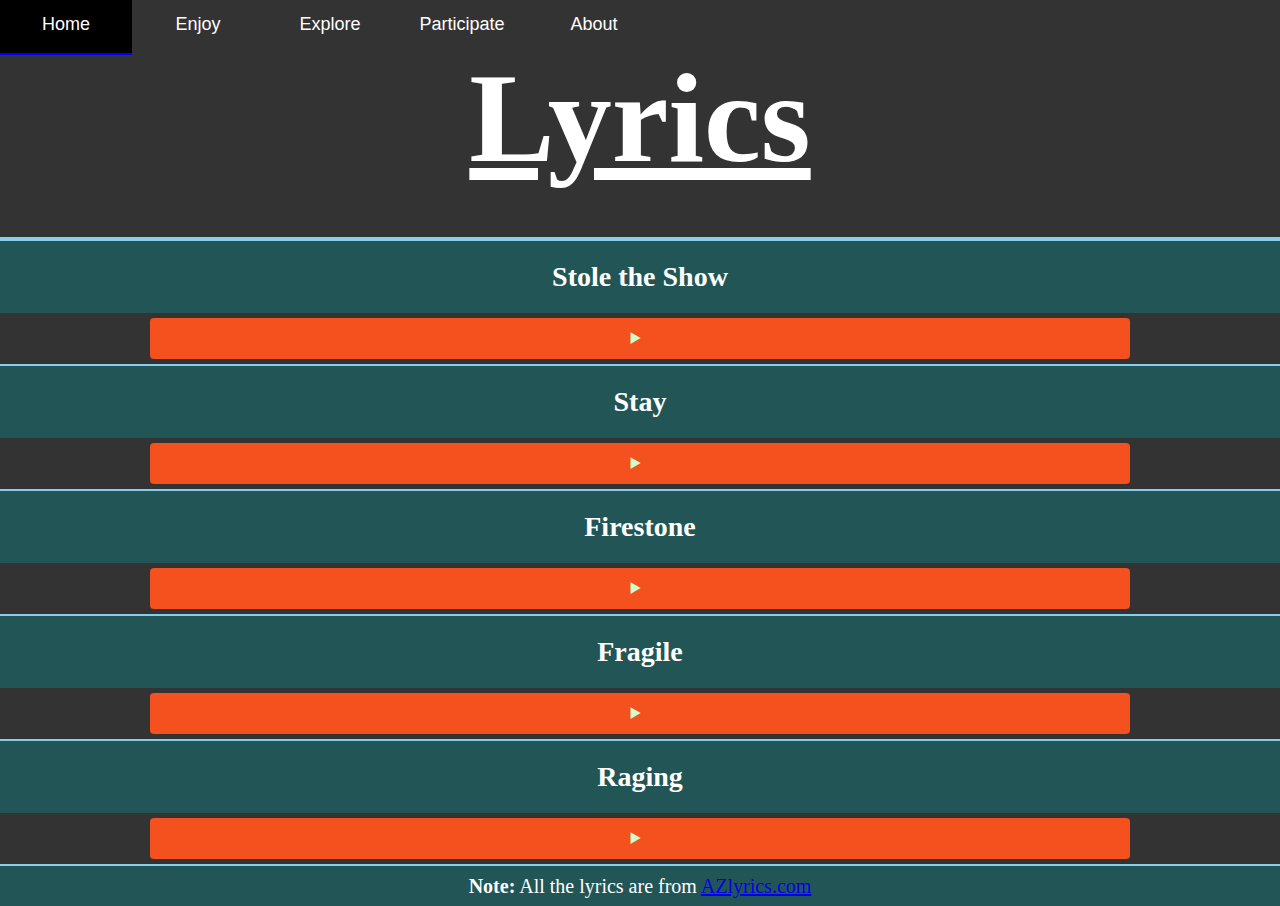
<file: enjoy/lyric/index.html>
<!DOCTYPE html>

<html>

<head>

    <title>Lyrics</title>
	<link rel="stylesheet" href="../../css/navbar.css" />
	<link rel="stylesheet" href="../../css/subtitle.css" />
	<link rel="stylesheet" href="../../css/lyric.css" />
	<meta charset="utf-8" />
	<meta http-equiv="X-UA-Compatible" content="IE=edge" />
	<meta name="viewport" content="width=device-width, initial-scale=1, user-scalable=no" />
	<meta name="author" content="Allen Yu" />
	<meta name="keywords" content="kygo, electronic, music, fan, tropical house" />
	
</head>

<body>

<div class="navbar">

	<ul class="top-menu">
	
		<li><a href="/" class="home">Home</a></li>
		<li>
			<a href="#">Enjoy</a>
			<ul class="sec-menu">
			
				<li><a href="../bio/">Bio</a></li>
				<li><a href="https://www.google.ca/search?q=kygo&safe=strict&espv=2&biw=1366&bih=599&source=lnms&tbm=isch&sa=X&ved=0ahUKEwiulf2U5PjMAhUKS2MKHcmlAfcQ_AUIBygC">Gallery</a></li>
				<li><a href="../song/">Songs</a></li>
				<li><a href="../lyric/">Lyrics</a></li>
				
			</ul>
		</li>
		<li>
			<a href="#">Explore</a>
			<ul class="sec-menu">
			
				<li><a href="http://kygomusic.com/">Offical Web</a></li>
				<li><a href="https://www.youtube.com/channel/UCYpVqLSvfseUqb2URAkexlw">Youtube</a></li>
				<li><a href="https://soundcloud.com/kygo">SoundCloud</a></li>
				<li><a href="https://www.instagram.com/kygomusic">Instagram</a></li>
				<li><a href="https://open.spotify.com/artist/23fqKkggKUBHNkbKtXEls4">Spotify</a></li>
				<li><a href="https://www.facebook.com/kygoofficial">Facebook</a></li>
				
			</ul>
		</li>
		<li><a href="../../participate/">Participate</a>
		<li><a href="../../about/" class="about">About</a></li>
		
	</ul>
	
</div>

<h1>Lyrics</h1>
	
	<div class="container">
	
	<h2>Stole the Show</h2>
	
		<details class="button"><summary><span> </span></summary>
		(feat. Parson James)<br>

		<div>
		Darling, darling, oh, turn the lights back on now<br>
		Watching, watching, as the credits all roll down<br>
		Crying, crying, you know we're playing to a full house, house<br>
		<br>
		No heroes, villains, one to blame<br>
		While wilted roses filled the stage<br>
		And the thrill, the thrill is gone<br>
		Our debut was a masterpiece<br>
		But in the end for you and me<br>
		Oh, the show, it can't go on<br>
		<br>
		We used to have it all, but now's our curtain call<br>
		So hold for the applause, oh<br>
		And wave out to the crowd, and take our final bow<br>
		Oh, it's our time to go, but at least we stole the show<br>
		Least we stole the show<br>
		Least we stole the show<br>
		Least we stole the show<br>
		Least we stole the show<br>
		<br>
		Least we stole the show<br>
		<br>
		Darling, darling, you know that we are sold out<br>
		This is fading, but the band plays on now<br>
		We're crying, crying, so let the velvet roll down, down<br>
		<br>
		No heroes, villains, one to blame<br>
		While wilted roses fill the stage<br>
		And the thrill, the thrill is gone<br>
		Our debut was a masterpiece<br>
		Our lines we read so perfectly<br>
		But the show, it can't go on<br>
		<br>
		We used to have it all, but now's our curtain call<br>
		So hold for the applause, oh<br>
		And wave out to the crowd, and take our final bow<br>
		Oh, it's our time to go, but at least we stole the show<br>
		Least we stole the show<br>
		Least we stole the show<br>
		Least we stole the show<br>
		Stole the show<br>
		Least we stole the show<br>
		Stole the show<br>
		Least we stole the show
		</div>
		</details>
	
	</div>
	
	<div class="container">
	
	<h2>Stay</h2>
		
		<details class="button"><summary><span> </span></summary>
		(feat. Maty Noyes)<br>

		<div>
		Thought I could leave you cause I felt my heart numbing<br>
		It hits so deep, I closed my eyes and I just took off running<br>
		I turned around and saw the look on your face<br>
		So I stayed, stayed<br>
		<br>
		But I don't need you and you should know that, baby<br>
		It'd take a miracle for you to really try and change me<br>
		And I feel sorry for the look on your face<br>
		So I stayed, stayed<br>
		<br>
		So I stayed, stayed<br>
		So I stayed, stayed<br>
		<br>
		You wanna leave her, don't wanna hurt nobody<br>
		I don't believe a single word you say or that you're sorry<br>
		Why can't I say no to the look on your face?<br>
		I just stay, stay<br>
		<br>
		So I stayed, stayed<br>
		So I stayed, stayed<br>
		<br>
		You push me away, push me away<br>
		But I always stay, I always stay, yeah<br>
		You push me away, push me away<br>
		But I always stay, I always stay<br>
		You push me away, push me away<br>
		But I always stay, I always stay, yeah<br>
		You push me away, push me away<br>
		But I always stay, I always stay, yeah<br>
		But will you? But will you? But will you?<br>
		<br>
		So I stayed, stayed<br>
		So I stayed, stayed<br>
		<br>
		I stay, I stay<br>
		Oh why, do I stay?<br>
		So I stayed, stayed
		</div>
		</details>
	
	</div>
	
	<div class="container">
	
	<h2>Firestone</h2>
		
		<details class="button"><summary><span> </span></summary>
		(feat. Conrad)<br>
		
		<div>
		I'm a flame<br>
		You're a fire<br>
		I'm the dark in need of light<br>
		When we touch, you inspire<br>
		Feel the change in me tonight<br>
		So take me up, take me higher<br>
		There's a world not far from here<br>
		We can dance in desire<br>
		Or we can burn in love tonight<br>
		<br>
		Our hearts are like firestones<br>
		And when they strike, we feel the love<br>
		Sparks will fly, they ignite our bones<br>
		But when they strike, we light up the world<br>
		<br>
		Our hearts are like firestones<br>
		And when they strike, we feel the love<br>
		Sparks will fly, they ignite our bones<br>
		But when they strike, we light up the world<br>
		We light up the world<br>
		<br>
		We light up the world<br>
		Oooh oooh<br>
		World<br>
		Oooh oooh<br>
		Firestone<br>
		<br>
		I'm from X, you're from Y<br>
		Perfect strangers in the night<br>
		Here we are, come together<br>
		To the world we'll testify<br>
		<br>
		Our hearts are like firestones<br>
		And when they strike, we feel the love<br>
		Sparks will fly, they ignite our bones<br>
		But when they strike, we light up the world<br>
		<br>
		Our hearts are like firestones<br>
		And when they strike, we feel the love<br>
		Sparks will fly, they ignite our bones<br>
		And when they strike, we light up the world<br>
		<br>
		We light up the world<br>
		We light up the world<br>
		Oooh oooh<br>
		World<br>
		Oooh oooh<br>
		Firestone
		</div>
		</details>
	
	</div>
	
	<div class="container">
	
	<h2>Fragile</h2>
	
		<details class="button"><summary><span> </span></summary>
		(feat. Labrinth)<br>

		<div>
		Crazy to think that a man can't hurt<br>
		Love takes its toll every time it don't work, yeah<br>
		One door closes and another opens<br>
		But it's hard to let go when your heart's broken<br>
		I give you my trust, can you give me your word?<br>
		<br>
		Come take my heart of glass<br>
		And give me your love<br>
		I hope you'll still be there<br>
		To pick the pieces up<br>
		Cause baby I'm fragile, fragile, fragile<br>
		Cause baby I'm fragile, fragile, fragile<br>
		<br>
		After he left you and ten times ten<br>
		Could I put you back together again? Yeah<br>
		When a door closes and another opens<br>
		But I won't let go cause I'm not like him<br>
		Baby just say the words, let the love begin<br>
		<br>
		Come take my heart of glass<br>
		And give me your love<br>
		I hope you'll still be there<br>
		To pick the pieces up<br>
		Cause baby I'm fragile, fragile, fragile<br>
		Cause baby I'm fragile, fragile, fragile<br>
		<br>
		Yeah, you will take yours and mine<br>
		I got your heart of glass<br>
		And you've got my love<br>
		I know we'll still be there<br>
		To pick the pieces up<br>
		Cause baby we're fragile, fragile, fragile<br>
		Cause baby we're fragile, fragile, fragile
		</div>
		</details>
	
	</div>
	
	<div class="container">
	
	<h2>Raging</h2>
	
		<details class="button"><summary><span> </span></summary>
		(feat. Kodaline)<br>
			
		<div>	
		Standing in the cold in the frozen wind<br>
		I'm leaving you behind but it's not the end<br>
		No, no, no<br>
		Walking on a plane as I hold my breath<br>
		It's gonna be weeks 'til I breathe again<br>
		No, no, no<br>
		<br>
		I know that you hate it<br>
		And I hate it<br>
		Just as much as you<br>
		But if you can brave it<br>
		I can brave it<br>
		Brave it all for you<br>
		<br>
		Call me anytime that you see the lightning<br>
		Don't you feel alone, you can always find me<br>
		We've got a wild love raging, raging<br>
		Lost among a million changing faces<br>
		Every day our hearts keep trading places<br>
		We've got a wild love raging, raging<br>
		<br>
		Raging, raging<br>
		Raging, raging<br>
		Raging, raging<br>
		<br>
		Checking into hotel loneliness<br>
		It's not what I've been used to, I confess<br>
		To wake up three times a night<br>
		Talking to a stranger's nothing new<br>
		She knows how to smile but not like you<br>
		So I wait for you all night<br>
		<br>
		I know that you hate it<br>
		And I hate it<br>
		Just as much as you<br>
		But if you can brave it<br>
		I can brave it<br>
		Brave it all for you<br>
		<br>
		Call me anytime that you see the lightning<br>
		Don't you feel alone, you can always find me<br>
		We've got a wild love raging, raging<br>
		Lost among a million changing faces<br>
		Every day our hearts keep trading places<br>
		We've got a wild love raging, raging<br>
		<br>
		Raging, raging<br>
		<br>
		Call me anytime that you see the lightning<br>
		Don't you feel alone, you can always find me<br>
		We've got a wild love raging, raging<br>
		Rolling on the wind with you forever<br>
		Holding onto us for worse or better<br>
		We've got a wild love raging, raging<br>
		Raging, raging<br>
		Raging, raging<br>
		Call me anytime that you see the lightning<br>
		Don't you feel alone, you can always find me<br>
		We've got a wild love raging, raging
		</div>
		</details>
	
	</div>
	
	<p><strong>Note:</strong> All the lyrics are from <a href="http://www.azlyrics.com">AZlyrics.com</a></p>
	
</body>

</html>
</file>
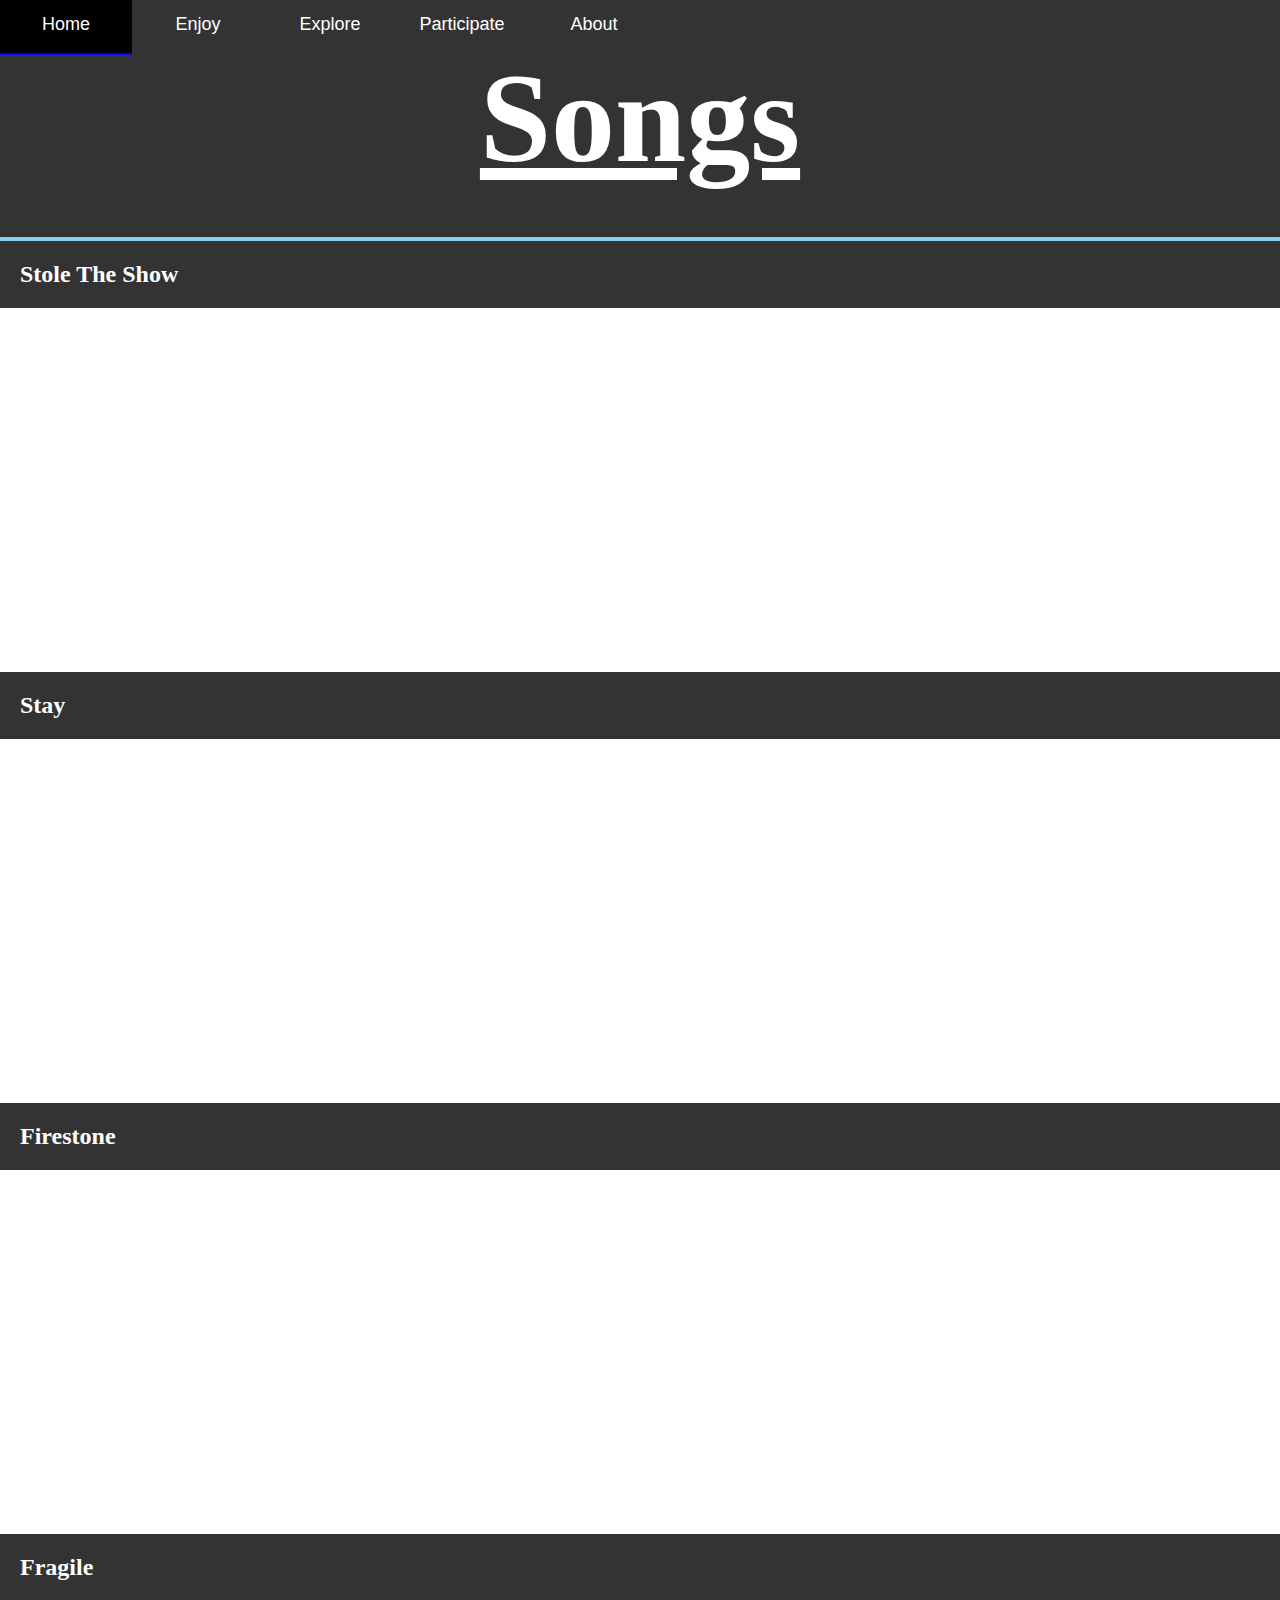
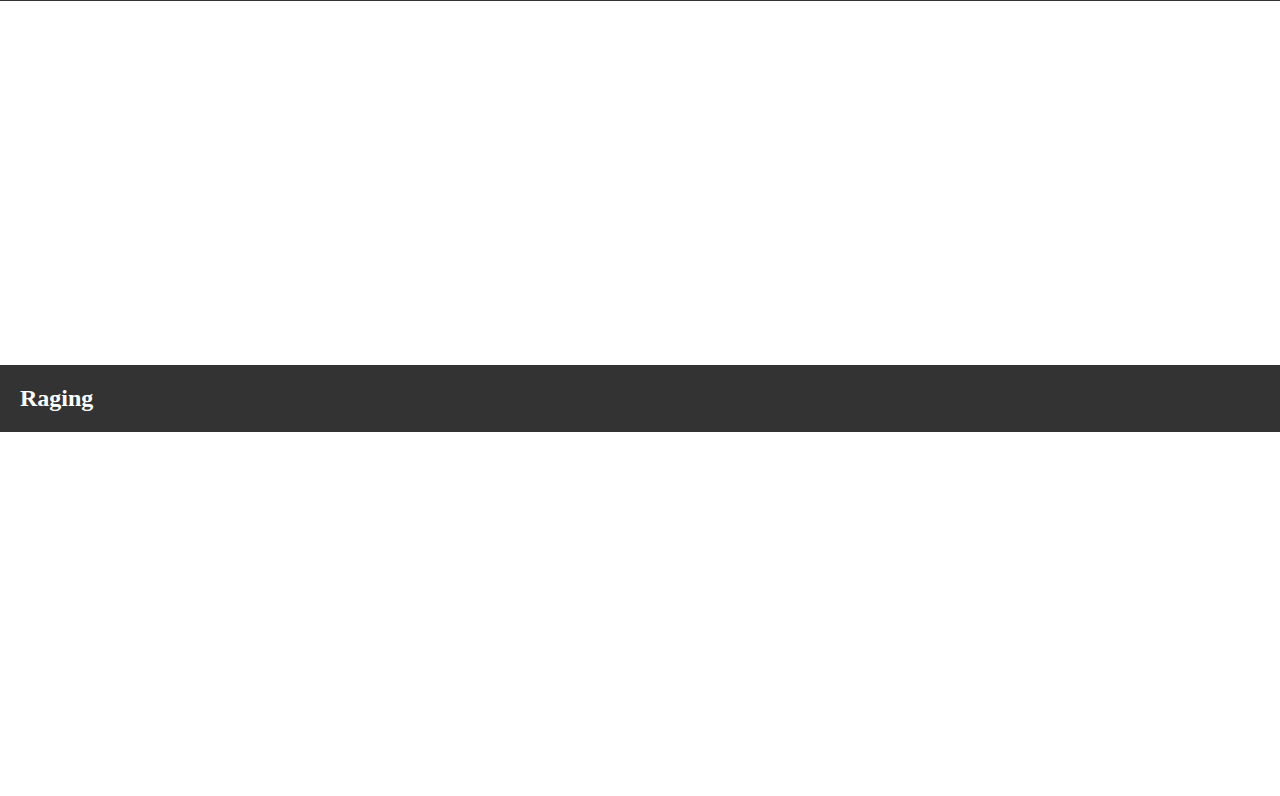
<file: enjoy/song/index.html>
<!DOCTYPE html>

<html>

<head>

    <title>Songs</title>
	<link rel="stylesheet" href="../../css/navbar.css" />
	<link rel="stylesheet" href="../../css/subtitle.css" />
	<link rel="stylesheet" href="../../css/song.css" />
	<meta charset="utf-8" />
	<meta http-equiv="X-UA-Compatible" content="IE=edge" />
	<meta name="viewport" content="width=device-width, initial-scale=1, user-scalable=no" />
	<meta name="author" content="Allen Yu" />
	<meta name="keywords" content="kygo, electronic, music, fan, tropical house" />
	
</head>

<body>

<div class="navbar">

	<ul class="top-menu">
	
		<li><a href="/" class="home">Home</a></li>
		<li>
			<a href="#">Enjoy</a>
			<ul class="sec-menu">
			
				<li><a href="../bio/">Bio</a></li>
				<li><a href="https://www.google.ca/search?q=kygo&safe=strict&espv=2&biw=1366&bih=599&source=lnms&tbm=isch&sa=X&ved=0ahUKEwiulf2U5PjMAhUKS2MKHcmlAfcQ_AUIBygC">Gallery</a></li>
				<li><a href="../song/">Songs</a></li>
				<li><a href="../lyric/">Lyrics</a></li>
				
			</ul>
		</li>
		<li>
			<a href="#">Explore</a>
			<ul class="sec-menu">
			
				<li><a href="http://kygomusic.com/">Offical Web</a></li>
				<li><a href="https://www.youtube.com/channel/UCYpVqLSvfseUqb2URAkexlw">Youtube</a></li>
				<li><a href="https://soundcloud.com/kygo">SoundCloud</a></li>
				<li><a href="https://www.instagram.com/kygomusic">Instagram</a></li>
				<li><a href="https://open.spotify.com/artist/23fqKkggKUBHNkbKtXEls4">Spotify</a></li>
				<li><a href="https://www.facebook.com/kygoofficial">Facebook</a></li>
				
			</ul>
		</li>
		<li><a href="../../participate/">Participate</a>
		<li><a href="../../about/" class="about">About</a></li>
		
	</ul>
	
</div>

<h1>Songs</h1>

	<div class="container">
	
	<h2>Stole The Show</h2>
	
		<iframe width="480" height="360" alt="Stole The Show by Kygo" 
		src="https://www.youtube.com/embed/BgfcToAjfdc" frameborder="0" allowfullscreen></iframe>
		
		<iframe width="300" height="360" alt="Stole The Show by Kygo"
		src="https://embed.spotify.com/?uri=spotify%3Atrack%3A4iZPNYqzI2L0uwuUKun7Aa" frameborder="0" allowtransparency="true"></iframe>

	</div>
	
	<div class="container">
	
	<h2>Stay</h2>
		
		<iframe width="480" height="360" alt="Stay by Kygo" 
		src="https://www.youtube.com/embed/aUWYDaVp92I" frameborder="0" allowfullscreen></iframe>
		
		<iframe width="300" height="360" alt="Stay by Kygo"
		src="https://embed.spotify.com/?uri=spotify%3Atrack%3A7gBj0VgcuAgkXkiRRYvSmK" frameborder="0" allowtransparency="true"></iframe>
	
	</div>
	
	<div class="container">
	
	<h2>Firestone</h2>
	
		<iframe width="480" height="360" alt="Firestone by Kygo"
		src="https://www.youtube.com/embed/9Sc-ir2UwGU" frameborder="0" allowfullscreen></iframe>
		
		<iframe width="300" height="360" alt="Firestone by Kygo"
		src="https://embed.spotify.com/?uri=spotify%3Atrack%3A1I8tHoNBFTuoJAlh4hfVVE" frameborder="0" allowtransparency="true"></iframe>
	
	</div>
	
	<div class="container">
	
	<h2>Fragile</h2>
	
		<iframe width="480" height="360" alt="Fragile by Kygo"
		src="https://www.youtube.com/embed/fikqx9k1ZK4" frameborder="0" allowfullscreen></iframe>
		
		<iframe width="300" height="360" alt="Fragile by Kygo"
		src="https://embed.spotify.com/?uri=spotify%3Atrack%3A0L6UCE1Y0KX3MF2AtxlntI" frameborder="0" allowtransparency="true"></iframe>
	
	</div>
	
	<div class="container">
	
	<h2>Raging</h2>
		
		<iframe width="480" height="360" alt="Raging by Kygo"
		src="https://www.youtube.com/embed/ZhzN7-Q00KU" frameborder="0" allowfullscreen></iframe>
		
		<iframe width="300" height="360" alt="Raging by Kygo"
		src="https://embed.spotify.com/?uri=spotify%3Atrack%3A2Vhd5uZB4brKHmM0MNxkZo" frameborder="0" allowtransparency="true"></iframe>
	
	</div>
	
</body>

</html>
</file>
<file: css/navbar.css>
.navbar {
	position: relative;
}

.top-menu .home {
	background: #4CAF50;
}

.sec-menu {
	position: absolute;
	top: 54px;
	left: 0;
	width: 100px;
	list-style: none;
	padding: 0;
	margin: 0;
	display: none;
}

.sec-menu li {
	float: left;
	position: relative;
	background: #333;
}

.sec-menu li:hover {
	background: #000;
}

.sec-menu a {
	border-left: 2px sold #333;
}

.sec-menu a:hover {
	border-left: 2px sold #FF0000;
}

.top-menu {
	list-style: none;
	background: #333;
}

.top-menu li {
	float: left;
	position: relative;
	background: #333;
}

.top-menu li a {
	font-size: 18px;
	font-family: "Lucida Sans Unicode", "Lucida Grande", sans-serif;
	text-align: center;
	text-decoration: none;
	color: white;
	height: 25px;
	width: 100px;
	display: block;
	padding: 14px 16px;
	border-bottom: 2px solid #333;
}

.top-menu li a:hover {
	background: #000;
	color: white;
	border-bottom: 2px solid #0000FF;
}

.top-menu li ul{
	display: none;
}

.top-menu li:hover ul {
	display: inline;
}
</file>
<file: css/subtitle.css>
h1 {
	font-size: 128px;
	text-align: center;
	text-decoration: underline;
	size: 100px;
	padding: 45px;
	color: white;
	background: #333;
	border-bottom: 4px solid skyblue;
}
</file>
<file: css/about.css>
*{
	margin: 0;
	padding: 0;
}

h2 {
	font-size: 28px;
	font-family: "Comic Sans MS";
	color: white;
	text-align: center;
	background: #255;
	padding: 20px;
}

h3 {
	font-size: 24px;
	padding: 16px;
}

.navbar {
	position: fixed;
}

.olist {
    background: #333;
    padding: 10px;
}

.ulist {
    background: #333;
    padding: 20px;
}

.olist li {
    background: #ff80d5;
    padding: 10px;
    margin-left: 35px;
}

.ulist li {
    background: #cce5ff;
    padding: 10px;
}
</file>
<file: css/participate.css>
*{
	margin: 0;
	padding: 0;
}

h2 {
	font-size: 28px;
	font-family: "Comic Sans MS";
	color: white;
	text-align: center;
	background: #255;
	padding: 20px;
}

h3 {
	font-size: 24px;
	padding: 16px;
}

.navbar {
	position: fixed;
}

form {
	margin: 0;
	padding: 0;
	text-align: center;
	background: #333;
	color: white;
}

select {
    width: 30%;
    padding: 16px 20px;
    border: none;
    border-radius: 4px;
    background-color: #f1f1f1;
}

.button {
  display: inline-block;
  border-radius: 4px;
  background-color: #f4511e;
  border: none;
  color: #FFFFFF;
  text-align: center;
  font-size: 28px;
  padding: 20px;
  width: 200px;
  transition: all 0.5s;
  cursor: pointer;
  margin: 5px;
}

.button span {
  cursor: pointer;
  display: inline-block;
  position: relative;
  transition: 0.5s;
}

.button span:after {
  content: '»';
  position: absolute;
  opacity: 0;
  top: 0;
  right: -20px;
  transition: 0.5s;
}

.button:hover span {
  padding-right: 25px;
}

.button:hover span:after {
  opacity: 1;
  right: 0;
}

textarea.comments {
    width: 65%;
    height: 150px;
    padding: 12px 20px;
    box-sizing: border-box;
    border: 2px solid #ccc;
    border-radius: 4px;
    background-color: #f8f8f8;
    font-size: 16px;
    resize: none;
}

textarea.email {
    width: 30%;
    height: 52px;
    padding: 12px 20px;
    box-sizing: border-box;
    border: 2px solid #ccc;
    border-radius: 4px;
    background-color: #f8f8f8;
    font-size: 16px;
    resize: none;
}

textarea.name {
    width: 20%;
    height: 52px;
    padding: 12px 20px;
    box-sizing: border-box;
    border: 2px solid #ccc;
    border-radius: 4px;
    background-color: #f8f8f8;
    font-size: 16px;
    resize: none;
}
</file>
<file: css/bio.css>
*{
	margin: 0;
	padding: 0;
}

.navbar {
	position: fixed;
}

p {
	font-size: 20px;
	font-family: "Comic Sans MS";
    text-indent: 40px;
	line-height: 40px;
	background-color: #ccffcc;
}

.first-letter {
    float: left;
    width: 0.7em;
    font-size: 400%;
    font-family: algerian, courier;
    line-height: 80%;
}

.img-right {
	float: right;
    margin: 15px;
    border: 5px solid #333;
}

.img-left {
	float: left;
	margin: 15px;
	border: 5px solid #333;
}

.award-table {
    font-family: "Trebuchet MS", Arial, Helvetica, sans-serif;
    border-collapse: collapse;
    width: 100%;
}

.award-table td, .award-table th {
    border: 1px solid #ddd;
    text-align: center;
    padding: 8px;
}

.award-table tr:nth-child(even) {
	background-color: #333;
	color: white;
}

.award-table tr:hover {
	background-color: #ddd;
}

.award-table th {
    padding-top: 12px;
    padding-bottom: 12px;
    background-color: #4CAF50;
    color: white;
}
</file>
<file: css/lyric.css>
*{
	margin: 0;
	padding: 0;
}

.navbar {
	position: fixed;
}

p {
	font-size: 20px;
	font-family: "Comic Sans MS";
	text-align: center;
	line-height: 40px;
	color: white;
	background-color: #255;
}

h2 {
	font-size: 28px;
	font-family: "Comic Sans MS";
	color: white;
	text-align: center;
	background: #255;
	padding: 20px;
}

.container {
	background: #333;
	border-bottom: 2px solid skyblue;
	text-align: center;
}

.button {
	text-decoration: none;
	list-style: none;
	display: inline-block;
	border-radius: 4px;
	background-color: #f4511e;
	border: none;
	color: #ccffcc;
	text-align: center;
	font-size: 18px;
	padding: 10px;
	width: 75%;
	transition: all 0.5s;
	cursor: pointer;
	margin: 5px;
}

.button span {
	cursor: pointer;
	display: inline-block;
	position: relative;
	transition: 0.5s;
}

.button span:after {
	content: "  ";
	position: relative;
	opacity: 0;
	top: 0;
	right: -20px;
	transition: 0.5s;
}

.button:hover span {
	padding-right: 25px;
}

.button:hover span:after {
	opacity: 1;
	right: 0;
}
</file>
<file: css/song.css>
*{
	margin: 0;
	padding: 0;
}

h2{
	padding: 20px;
	background: #333;
	color: white;
}

.navbar {
	position: fixed;
}

p {
	font-size: 20px;
	font-family: "Comic Sans MS";
    text-indent: 40px;
	line-height: 40px;
	background-color: #ccffcc;
}

.first-letter {
    float: left;
    width: 0.7em;
    font-size: 400%;
    font-family: algerian, courier;
    line-height: 80%;
}

.img-right {
	float: right;
    margin: 15px;
    border: 5px solid #333;
}

.img-left {
	float: left;
	margin: 15px;
	border: 5px solid #333;
}

.award-table {
    font-family: "Trebuchet MS", Arial, Helvetica, sans-serif;
    border-collapse: collapse;
    width: 100%;
}

.award-table td, .award-table th {
    border: 1px solid #ddd;
    text-align: center;
    padding: 8px;
}

.award-table tr:nth-child(even) {
	background-color: #333;
	color: white;
}

.award-table tr:hover {
	background-color: #009973;
}

.award-table th {
    padding-top: 12px;
    padding-bottom: 12px;
    background-color: #255;
    color: white;
}

.wiki-info {
	text-align: center;
	text-decoration: none;
	background: skyblue;
	font-size: 38px;
	padding: 20px;
}
</file>
